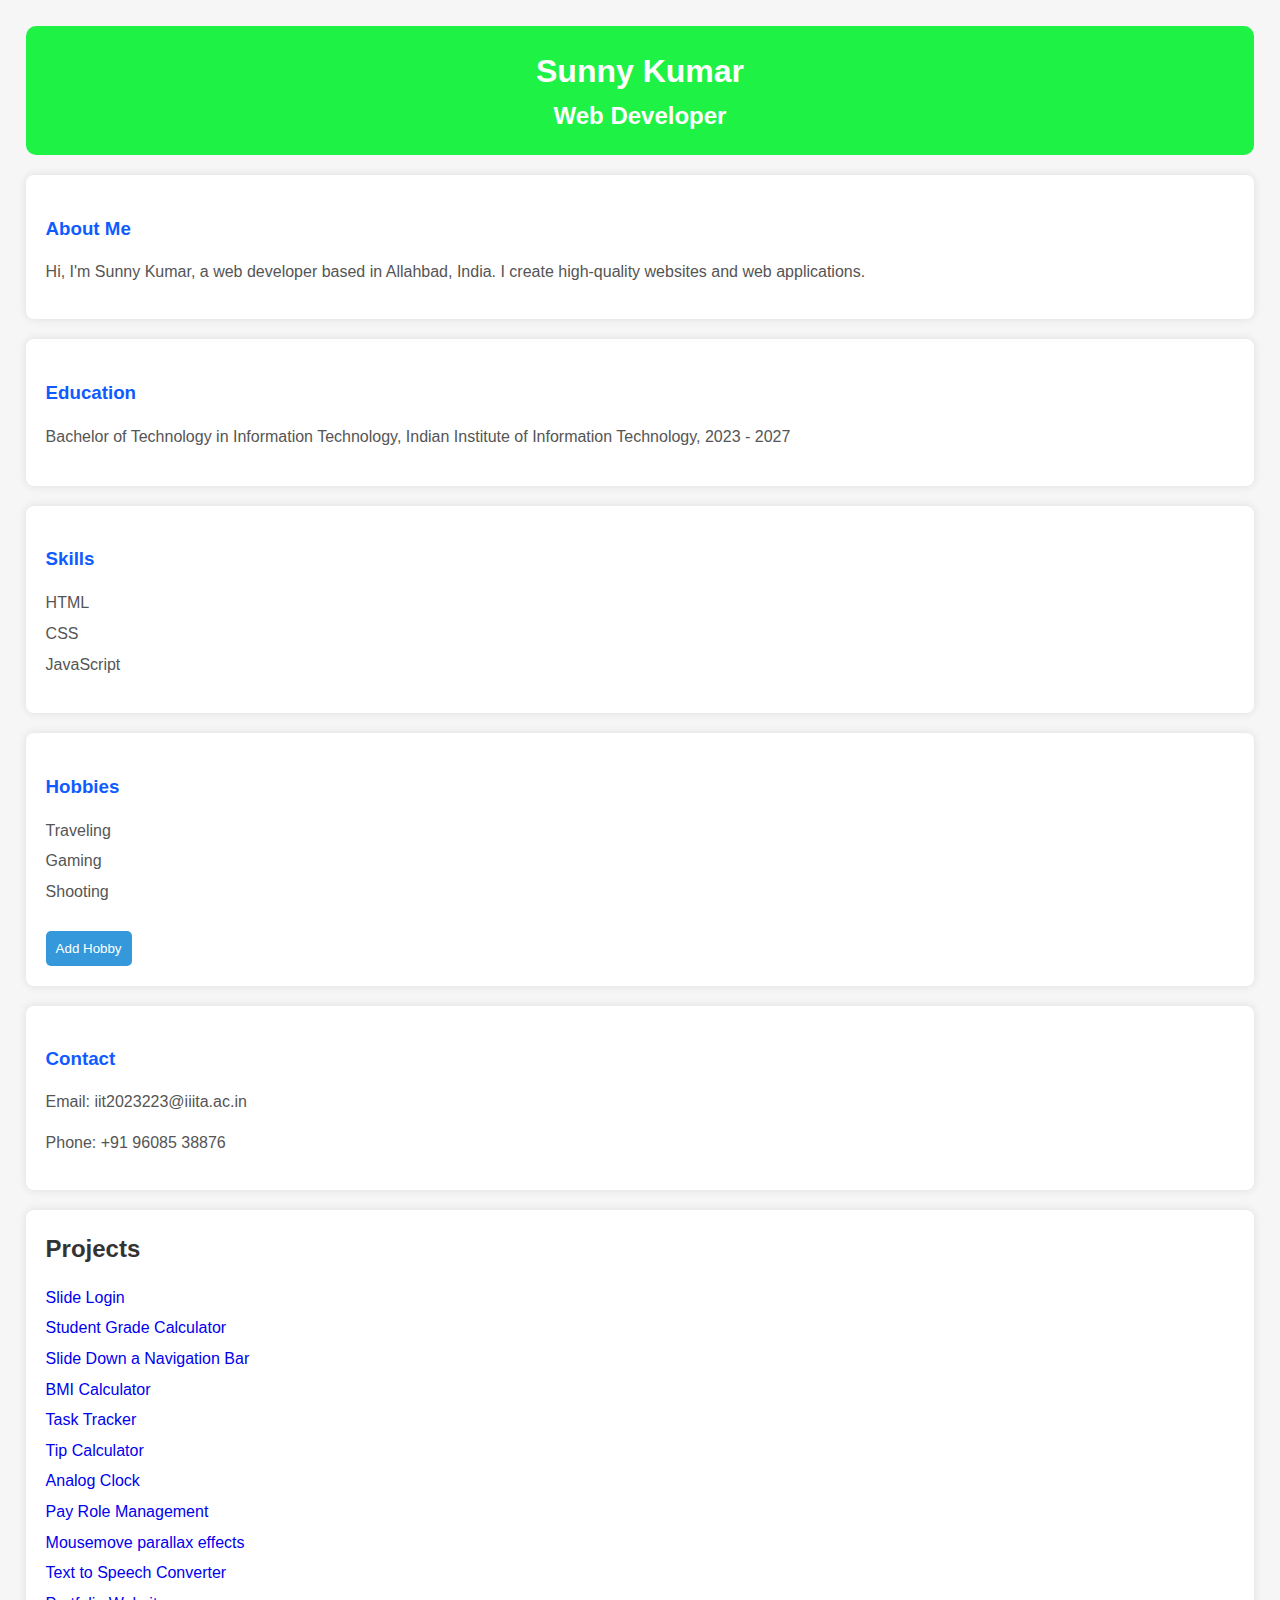
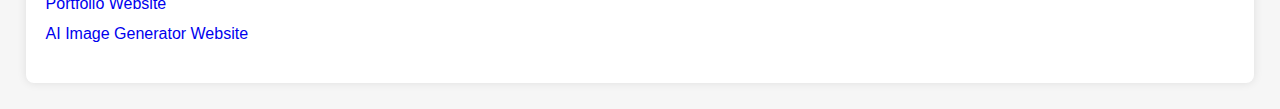
<file: index.html>
<!DOCTYPE html>
<html lang="en">

<head>
    <meta charset="UTF-8">
    <meta name="viewport" content="width=device-width, initial-scale=1.0">
    <title>My Profile</title>
    <style>

        a{
            text-decoration: none;
        }
        body {
            font-family: 'Segoe UI', Tahoma, Geneva, Verdana, sans-serif;
            line-height: 1.6;
            margin: 2vw;
            background-color: #f6f6f6;
            color: #333;
        }

        header {
            background-color: #1ef245;
            padding: 20px;
            text-align: center;
            color: #ffffff;
            border-radius: 10px;
        }

        h1, h2 {
            margin: 0;
        }

        section {
            margin: 20px 0;
            background-color: #ffffff;
            padding: 20px;
            border-radius: 8px;
            box-shadow: 0 0 10px rgba(0, 0, 0, 0.1);
        }

        h3 {
            margin-bottom: 15px;
            color: #0f5bff;
        }

        p {
            margin: 0 0 15px;
            color: #555;
        }

        ul {
            padding: 0;
            list-style-type: none;
            color: #555;
        }

        li {
            margin-bottom: 5px;
        }

        button {
            background-color: #3498db;
            color: #ffffff;
            border: none;
            padding: 10px;
            cursor: pointer;
            border-radius: 5px;
            margin-top: 10px;
        }

        button:hover {
            background-color: #2980b9;
        }

        @media screen and (max-width: 768px) {
            body {
                font-size: 16px;
            }

            header {
                padding: 15px;
            }

            section {
                margin: 15px 0;
            }
        }
    </style>
    <script>
        document.addEventListener('DOMContentLoaded', function () {
            const hobbies = document.querySelector('.hobbies ul');
            const addHobbyButton = document.createElement('button');
            addHobbyButton.textContent = 'Add Hobby';
            addHobbyButton.addEventListener('click', function () {
                const newHobby = prompt('Enter a new hobby:');
                if (newHobby) {
                    const newHobbyListItem = document.createElement('li');
                    newHobbyListItem.textContent = newHobby;
                    hobbies.appendChild(newHobbyListItem);
                }
            });
            hobbies.parentElement.appendChild(addHobbyButton);
        });
    </script>
</head>

<body>
    <header>
        <h1>Sunny Kumar</h1>
        <h2>Web Developer</h2>
    </header>
    <section class="about">
        <h3>About Me</h3>
        <p>Hi, I'm Sunny Kumar, a web developer based in Allahbad, India. I create high-quality websites and web applications.</p>
    </section>
    <section class="education">
        <h3>Education</h3>
        <ul>
            <li>Bachelor of Technology in Information Technology, Indian Institute of Information Technology, 2023 - 2027</li>
        </ul>
    </section>
    <section class="skills">
        <h3>Skills</h3>
        <ul>
            <li>HTML</li>
            <li>CSS</li>
            <li>JavaScript</li>
        </ul>
    </section>
    <section class="hobbies">
        <h3>Hobbies</h3>
        <ul>
            <li>Traveling</li>
            <li>Gaming</li>
            <li>Shooting</li>
        </ul>
    </section>
    <section class="contact">
        <h3>Contact</h3>
        <p>Email: iit2023223@iiita.ac.in</p>
        <p>Phone: +91 96085 38876</p>
    </section>

    <section>
        <h2>Projects</h2>
        <ul>
            <li><a href="login.html" target="_blank">Slide Login</a></li>
            <li><a href="grade.html" target="_blank">Student Grade Calculator</a></li>
            <li><a href="navbar.html" target="_blank">Slide Down a Navigation Bar</a></li>
            <li><a href="bmi.html" target="_blank">BMI Calculator</a></li>
            <li><a href="task.html" target="_blank">Task Tracker</a></li>
            <li><a href="calculator.html" target="_blank">Tip Calculator</a></li>
            <li><a href="clock.html" target="_blank">Analog Clock</a></li>
            <li><a href="payroll.html" target="_blank">Pay Role Management </a></li>
            <li><a href="parallex.html" target="_blank">Mousemove parallax effects</a></li>
            <li><a href="speech.html" target="_blank">Text to Speech Converter </a></li>
            <li><a href="#personalInfo">Portfolio Website</a target="_blank"></li>
            <li><a href="ai.html" target="_blank">AI Image Generator Website</a></li>
        </ul>
    </section>
 
</body>

</html>
</file>
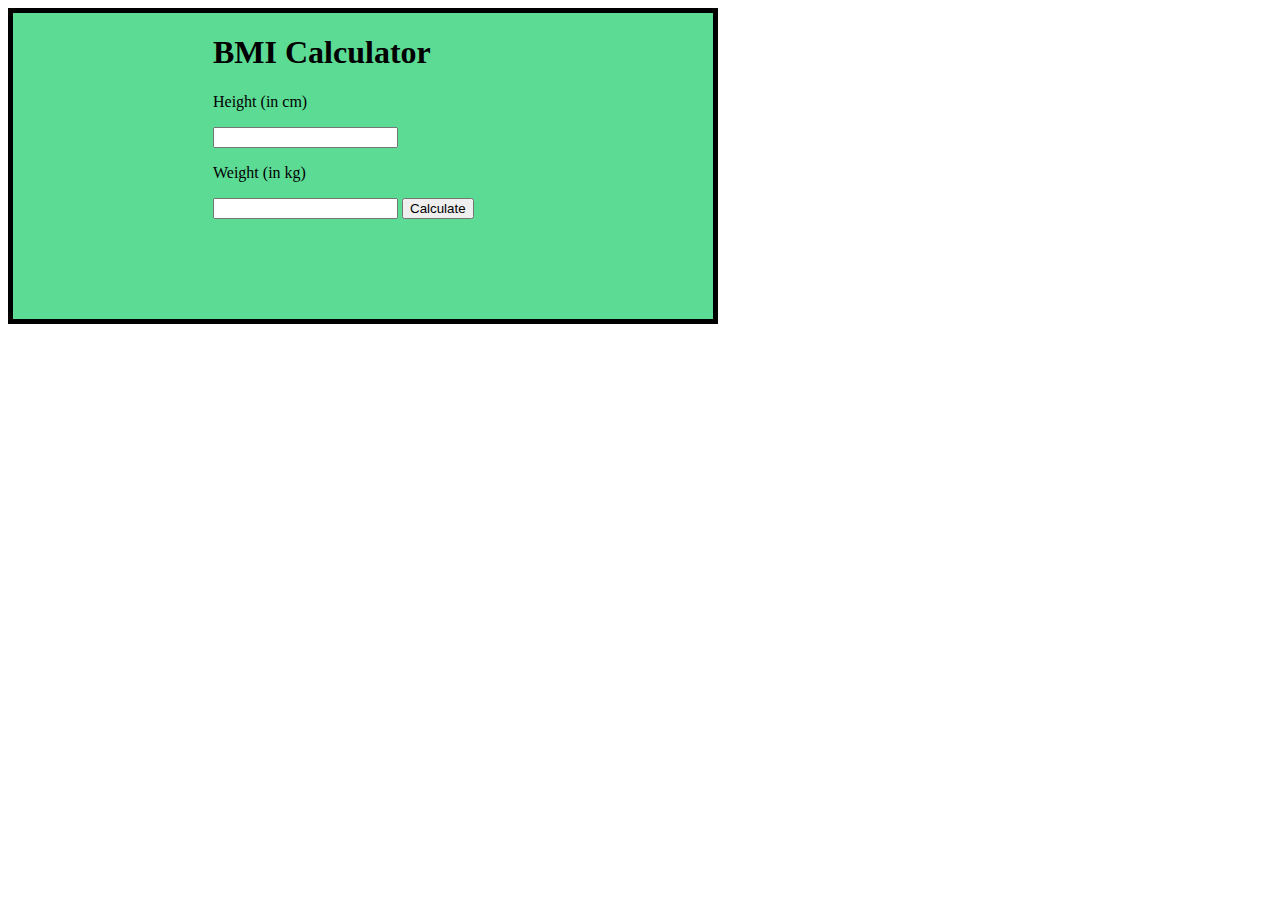
<file: bmi.html>
<!DOCTYPE html>
<html lang="en">
	<head>
		<meta charset="UTF-8" />
		<meta name="viewport"
			content="width=device-width, initial-scale=1.0" />
		<title>BMI Calculator</title>
        <link rel="stylesheet" href="bmi.css">
	</head>
	<body ><section>
		<div class="container">
			<h1>BMI Calculator</h1>
			<p>Height (in cm)</p>

			<input type="text" id="height" />

			<p>Weight (in kg)</p>

			<input type="text" id="weight" />

			<button id="btn">Calculate</button>

			<div id="result"></div>
		</div>
        <script src="bmi.js"></script>
    </section>
	</body>
</html>
</file>
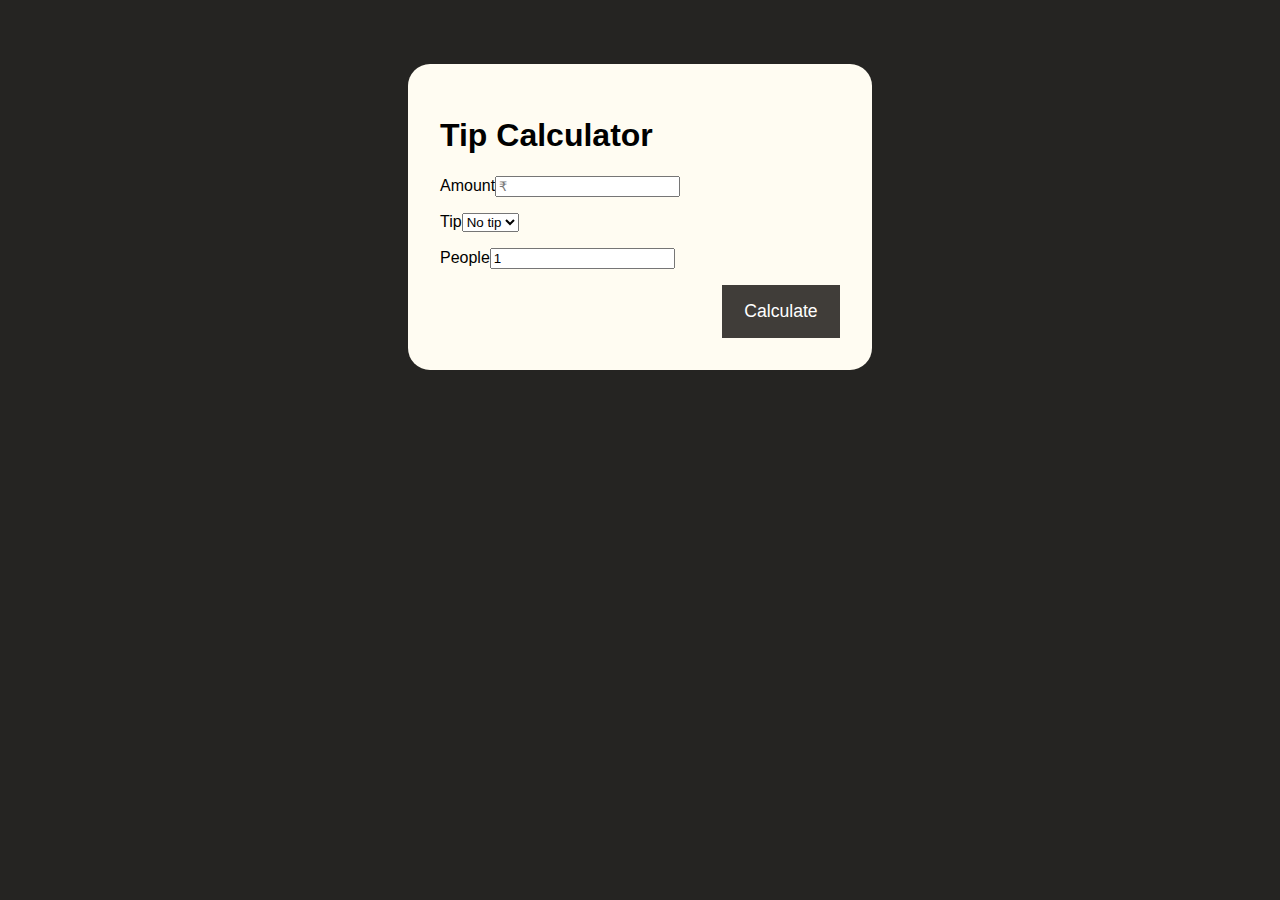
<file: calculator.html>
<!DOCTYPE html>
<head>
    <title>tip calulator</title>
    <link rel="stylesheet" href="calculator.css">
</head>
<body>
<div class="calculator">
	<h1 class="calculator__title">Tip Calculator</h1>
	<div class="field">
		<label for="amount" class="field__label">Amount</label>
		<input type="text" name="amount" id="amount" placeholder="₹" class="field__input">
		</input>
	</div>
	<div class="field">
		<label for="tip" class="field__label">Tip</label>
		<select name="tip" id="tip" class="field__input">
			<option value="0" selected>No tip </option>
			<option value="10">10% </option>
			<option value="15">15% </option>
			<option value="20">20% </option>
		</select>
	</div>
	<div class="field">
		<label for="people" class="field__label">People</label>
		<input type="number" value="1" min="1" step="1" id="people" class="field__input">
	</div>
	<button id="calculate">Calculate</button>
	<div class="info">
		<p class="info__tip"></p>
		<p class="info__total"></p>
	</div>
    <script src="calculator.js"></script>
</body>
</html>
</file>
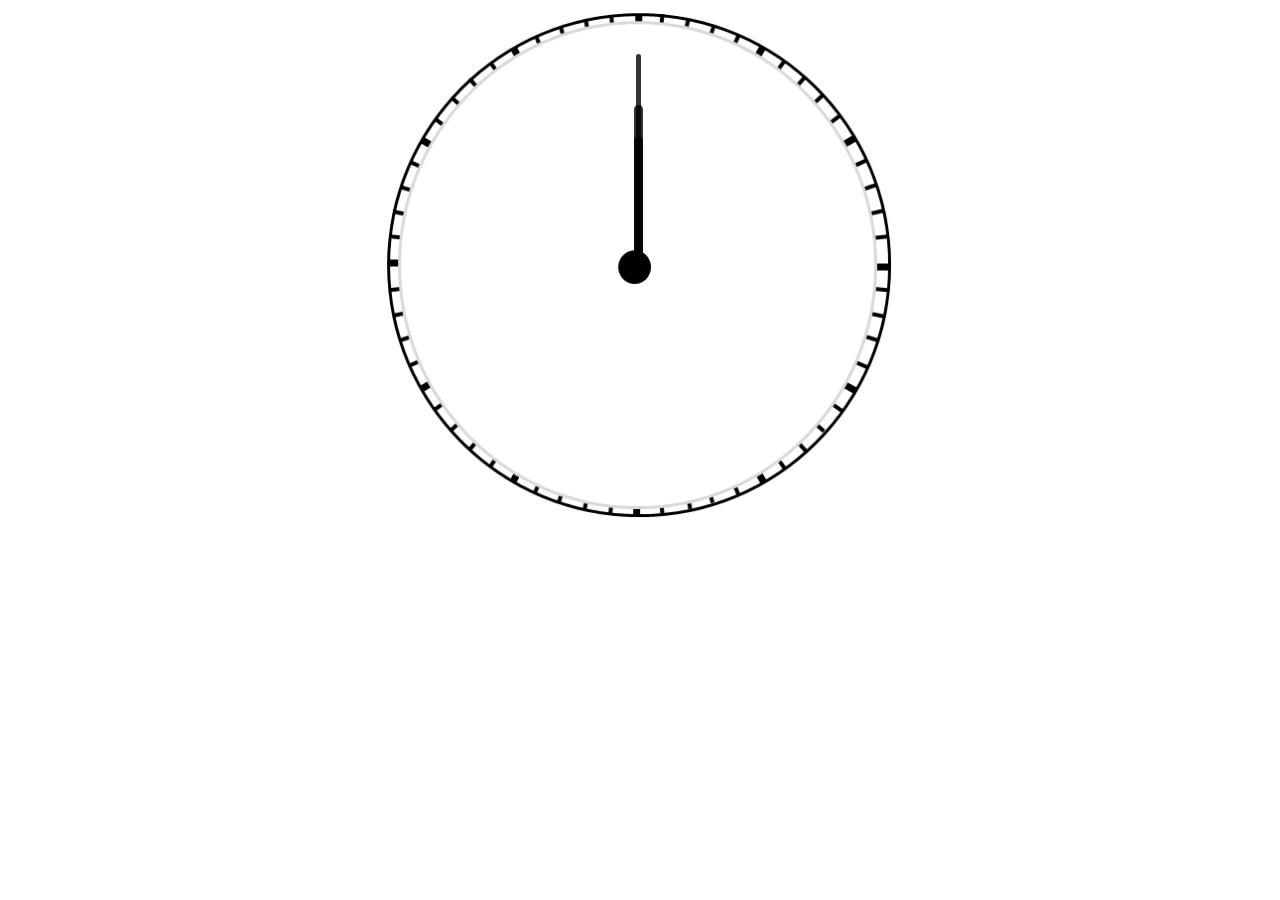
<file: clock.html>
<!DOCTYPE html>
<html lang="en">
<head>
    <meta charset="UTF-8">
    <meta name="viewport" content="width=device-width, initial-scale=1.0">
    <title>Clock Using Pure JS</title>
    <link rel="stylesheet" href="clock.css">
    <script src="clock.js"></script>
</head>
<body>
    <div id="clockContainer">
        <div id="hour"></div>
        <div id="minute"></div>
        <div id="second"></div>
    </div>
</body>
</html>
</file>
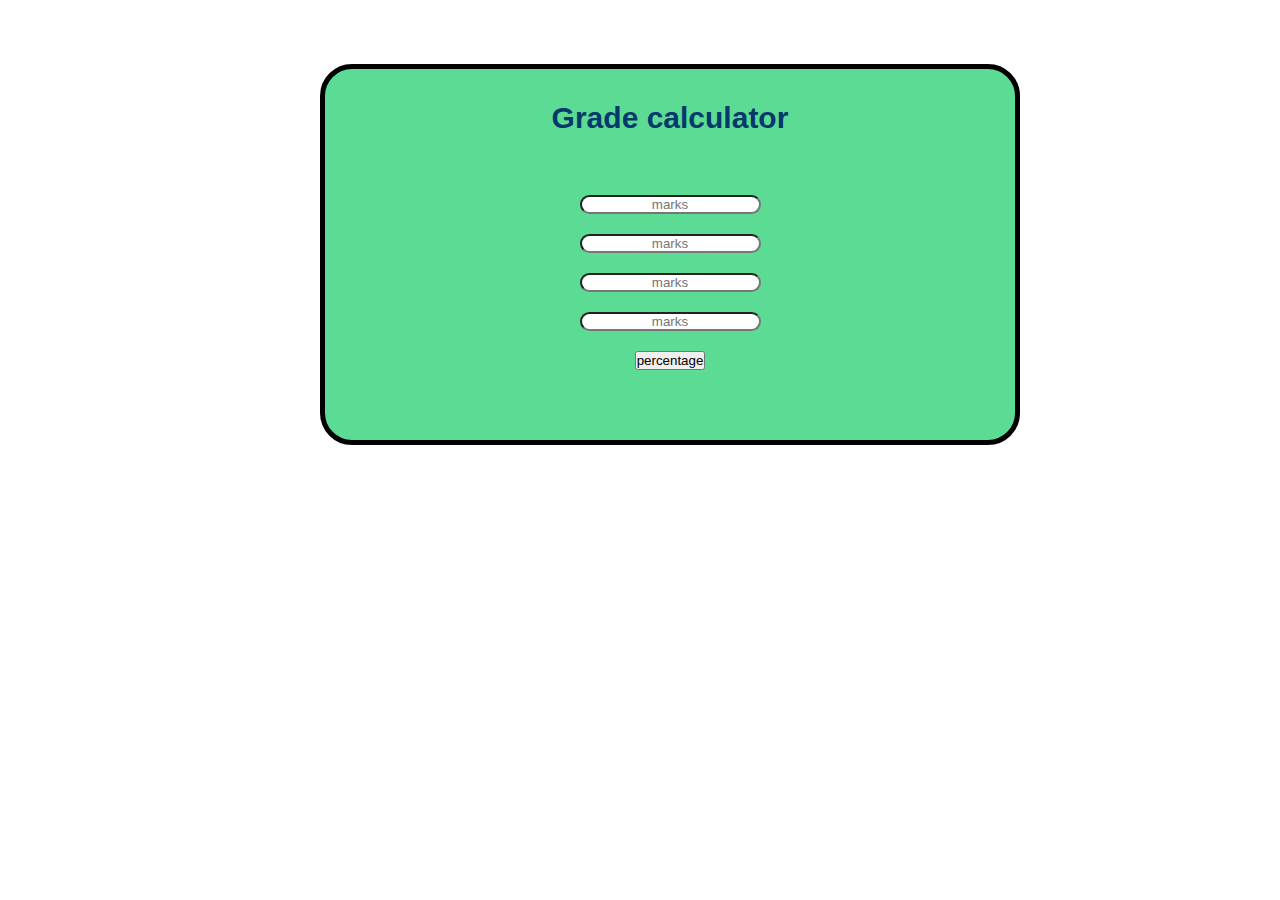
<file: grade.html>
<!DOCTYPE html> 
<html> 
<head> 
	<title>student calculate</title> 
	<link
	href= 
"https://fonts.googleapis.com/css?family=Righteous&display=swap"
	rel="stylesheet"
	/> 
	<link rel="stylesheet" href="grade.css" /> 
</head> 
<body> <section>
	<div class="container"> 
	<h1><b>Grade calculator</b> </h1> 
	<div class="screen-body-item"> 
		<div class="app"> 
		<div class="form-group"> 
			<input
			type="text"
			class="form-control"
			placeholder="marks"
			id="chemistry"
			/> 
		</div> 
		<div class="form-group"> 
			<input
			type="text"
			class="form-control"
			placeholder="marks"
			id="hindi"
			/> 
		</div> 
		<div class="form-group"> 
			<input
			type="text"
			class="form-control"
			placeholder="marks"
			id="maths"
			/> 
		</div> 
		<div class="form-group"> 
			<input
			type="text"
			class="form-control"
			placeholder="marks"
			id="phy"
			/> 
		</div> 
        <div class="calculate">
            <button type="button" onclick="calculate()">percentage
            </button>
        </div>
		</div> 
	</div> 
	<div class="form-group showdata"> 
		<p id="showdata"></p> 
	</div> 
	</div></section>
	<script src="grade.js"></script> 
</body> 
</html>
</file>
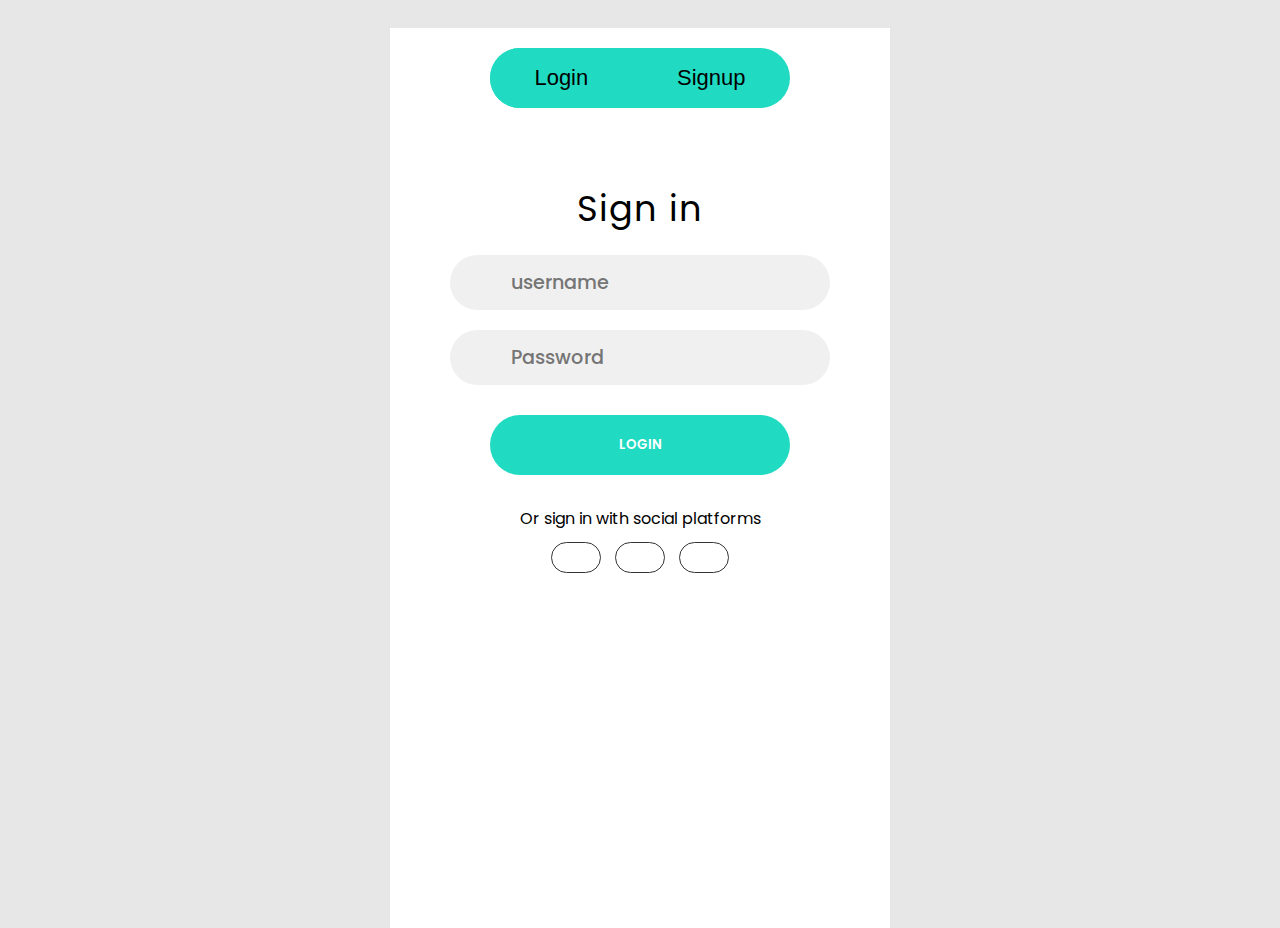
<file: login.html>
<!DOCTYPE html>
<html>
<head>
    <link rel="stylesheet" href="https://cdnjs.cloudflare.com/ajax/libs/font-awesome/6.5.1/css/all.min.css"
        integrity="sha512-DTOQO9RWCH3ppGqcWaEA1BIZOC6xxalwEsw9c2QQeAIftl+Vegovlnee1c9QX4TctnWMn13TZye+giMm8e2LwA=="
        crossorigin="anonymous" referrerpolicy="no-referrer" />
	<link rel="stylesheet"
		href="login.css">
</head>

<body>
	<header>
            

.












    </header>
	<div class="container">
		<div class="slider"></div>
		<div class="btn">
			<button class="login">Login</button>
			<button class="signup">Signup</button>
		</div>
		<div class="form-section">
			<div class="login-box">
                <form action="#" class="sign-in-form">
                    <h2 class="title">Sign in</h2>
                    <div class="input-field">
                        <i class="fas fa-user"></i>
                        <input type="text" placeholder="username" />
                    </div>
                    <div class="input-field">
                        <i class="fas fa-lock"></i>
                        <input type="password" placeholder="Password" />
                    </div>
                    <input type="submit" class="btn solid" value="login" />
                    <p class="social-text">Or sign in with social platforms</p>
                    <div class="social media">
                        <a href="#" class="social-icon">
                            <i class="fab fa-facebook-f"></i>
                        </a>
                        <a href="#" class="social-icon">
                            <i class="fab fa-twitter"></i>
                        </a>
                        <a href="#" class="social-icon">
                            <i class="fab fa-google"></i>
                        </a>

                    </div>


                </form>
            </div>
			<div class="signup-box">
                <form action="#" class="sign-in-form">
                    <h2 class="title">Sign up</h2>
                    <div class="input-field">
                        <i class="fas fa-user"></i>
                        <input type="text" placeholder="name" />
                    </div>
                    <div class="input-field">
                        <i class="fas fa-user"></i>
                        <input type="text" placeholder="Email" />
                    </div>
                    <div class="input-field">
                        <i class="fas fa-lock"></i>
                        <input type="password" placeholder="Password" />
                    </div>
                    <div class="input-field">
                        <i class="fas fa-lock"></i>
                        <input type="password" placeholder="confirm Password" />
                    </div>
                    <input type="submit" class="btn solid" value="register" />
                    <p class="social-text">Or sign up with social platforms</p>
                    <div class="social media">
                        <a href="#" class="social-icon">
                            <i class="fab fa-facebook-f"></i>
                        </a>
                        <a href="#" class="social-icon">
                            <i class="fab fa-twitter"></i>
                        </a>
                        <a href="#" class="social-icon">
                            <i class="fab fa-google"></i>
                        </a>

                    </div>


                </form>
            </div>
		</div>
	</div>
	<script src="login.js"></script>
</body>
</html>
</file>
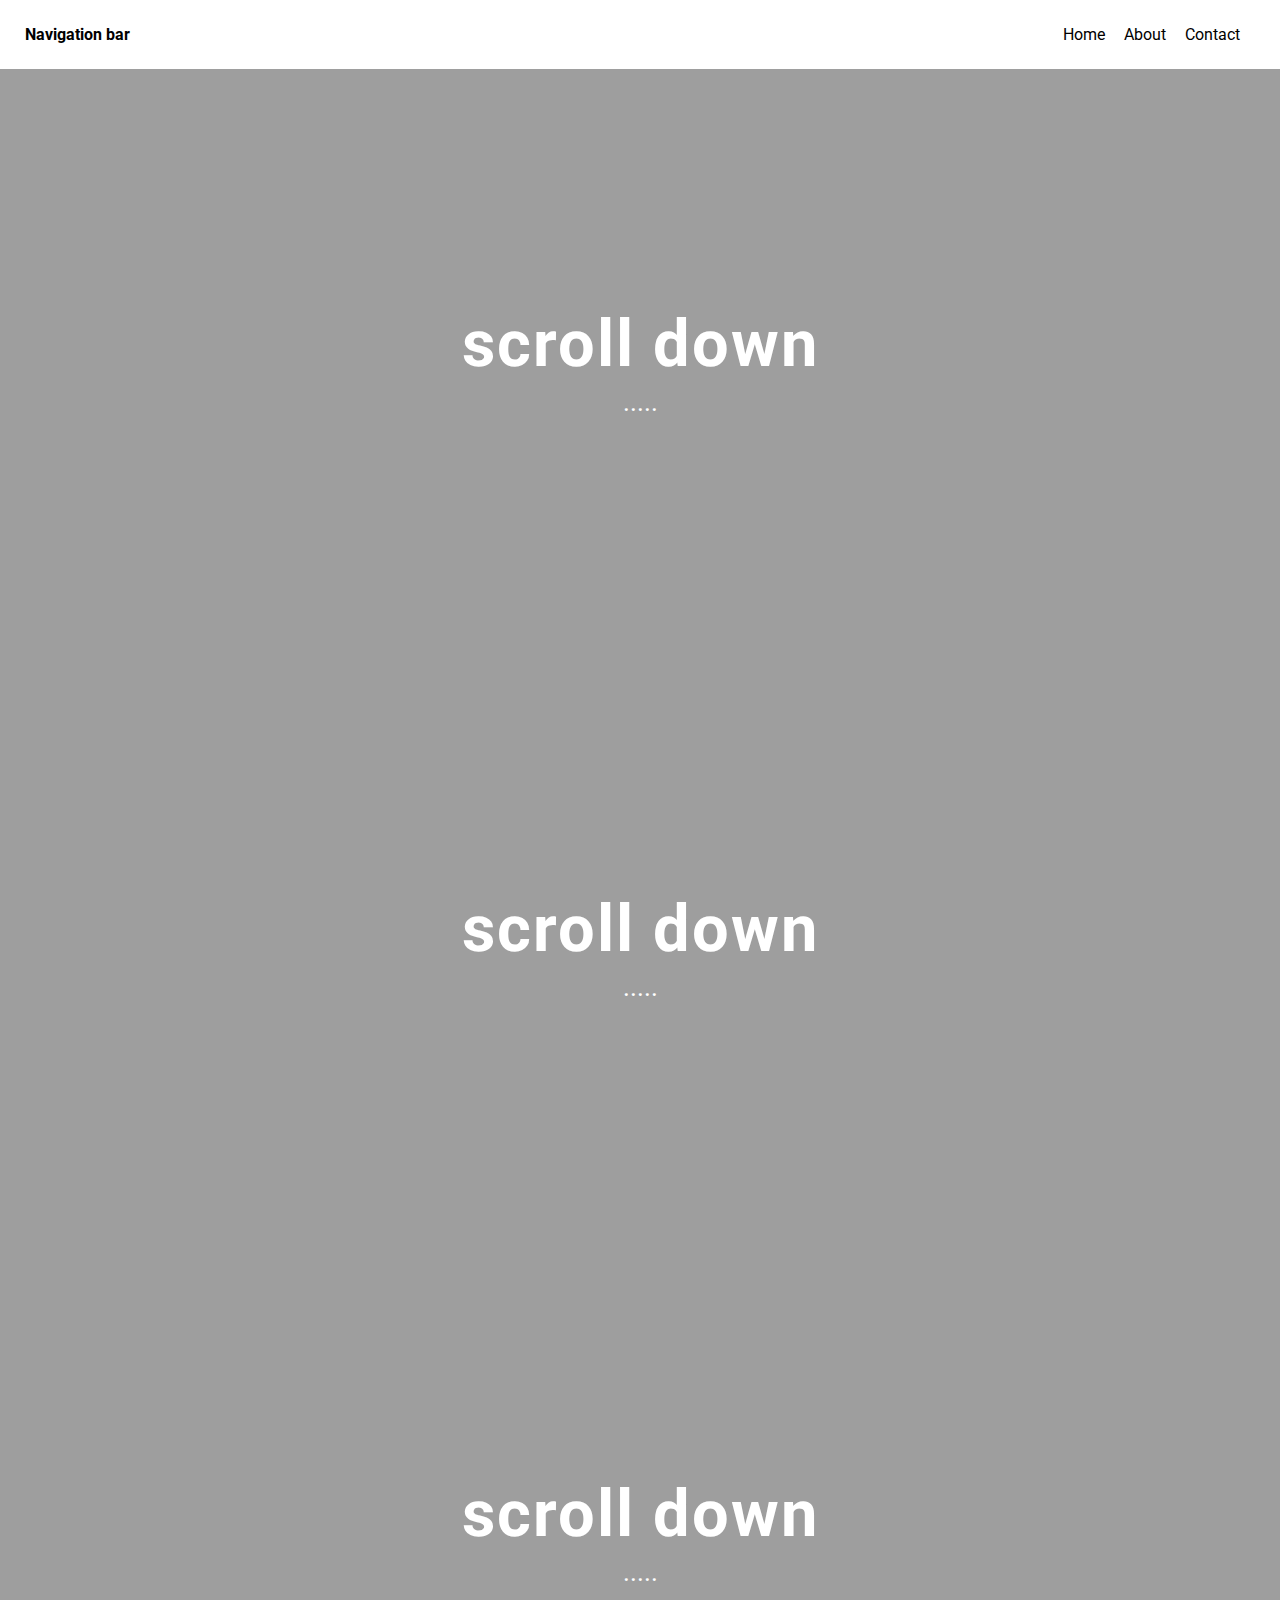
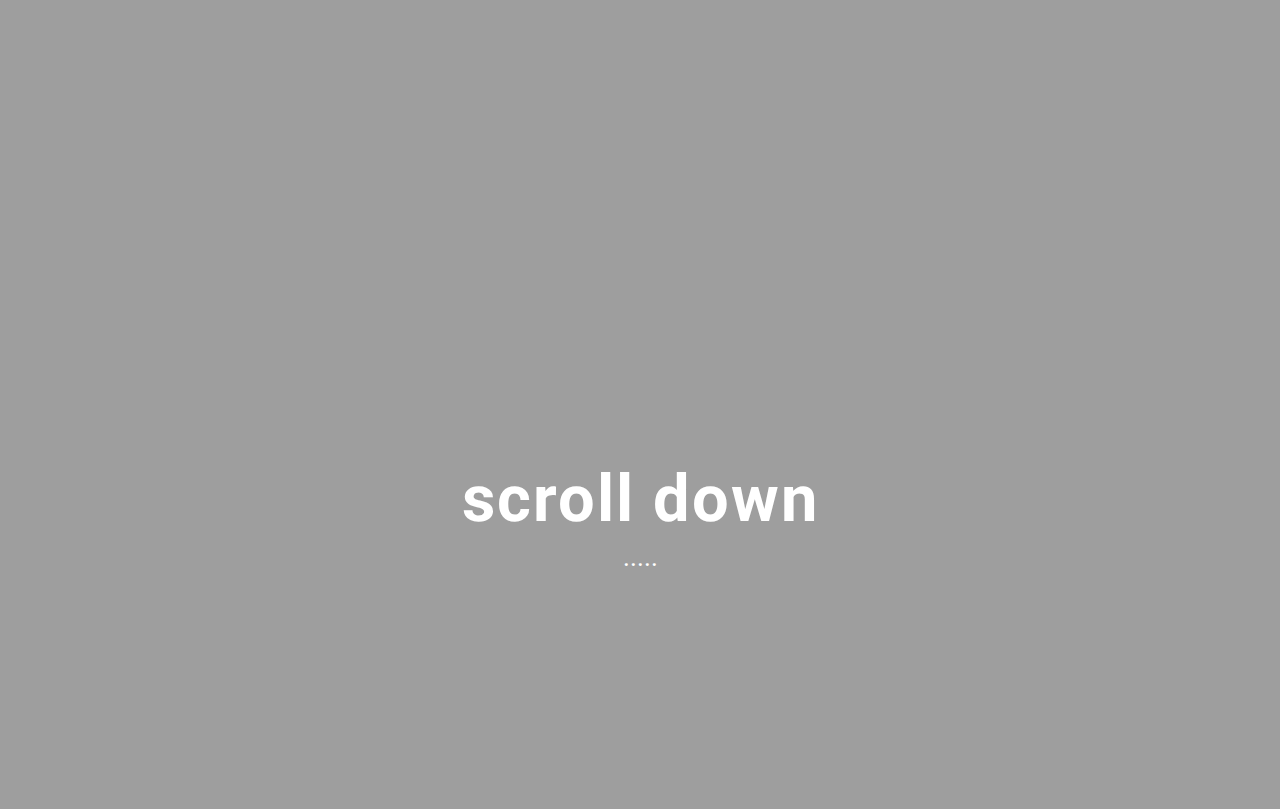
<file: navbar.html>
<!DOCTYPE html> 
<html> 
<head> 
	<title>slide down nav bar </title> 
	<link
	href= 
"https://fonts.googleapis.com/css?family=Righteous&display=swap"
	rel="stylesheet"
	/> 
	<link rel="stylesheet" href="navbar.css" /> 
</head> 
<body>
    <nav>
        <span><b>Navigation bar</b></span>
      
        <ul>
          <li>Home</li>
          <li>About</li>
          <li>Contact</li>
        </ul>
      </nav>
      
      <div class="big-image">
        <div class="overlay">
          <h1>scroll down</h1>
          <p>.....
          </p>
        </div>
      </div>
      <div class="big-image">
        <div class="overlay">
          <h1>scroll down</h1>
          <p>.....
          </p>
        </div>
      </div>
      <div class="big-image">
        <div class="overlay">
          <h1>scroll down</h1>
          <p>.....
          </p>
        </div>
      </div>
      <div class="big-image">
        <div class="overlay">
          <h1>scroll down</h1>
          <p>.....
          </p>
        </div>
      </div>

      
      
    <script src="navbar.js"></script> 
</body> 
</html>
</file>
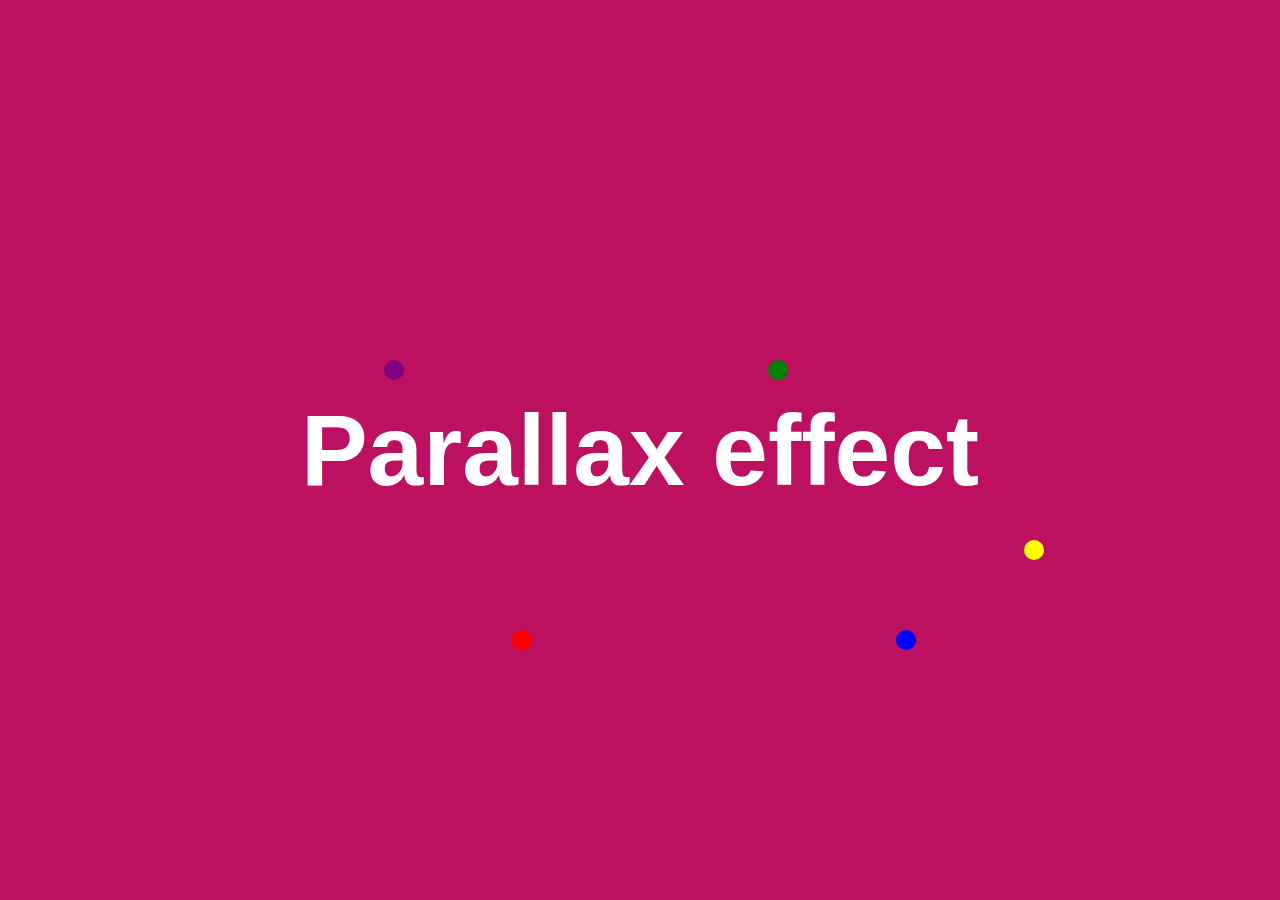
<file: parallex.html>
<!DOCTYPE html>
<head>
    <title>parallax</title>
    <link rel="stylesheet" href="parallex.css">
</head>
<body>
<div class="parallax-wrap">
    <span value="-15"></span>
    <span value="5"></span>
    <span value="30"></span>
    <span value="-5"></span>
    <span value="15"></span>
    <h2>Parallax effect</h2>
  </div>
  <script src="parallex.js"></script>
</body>
</file>
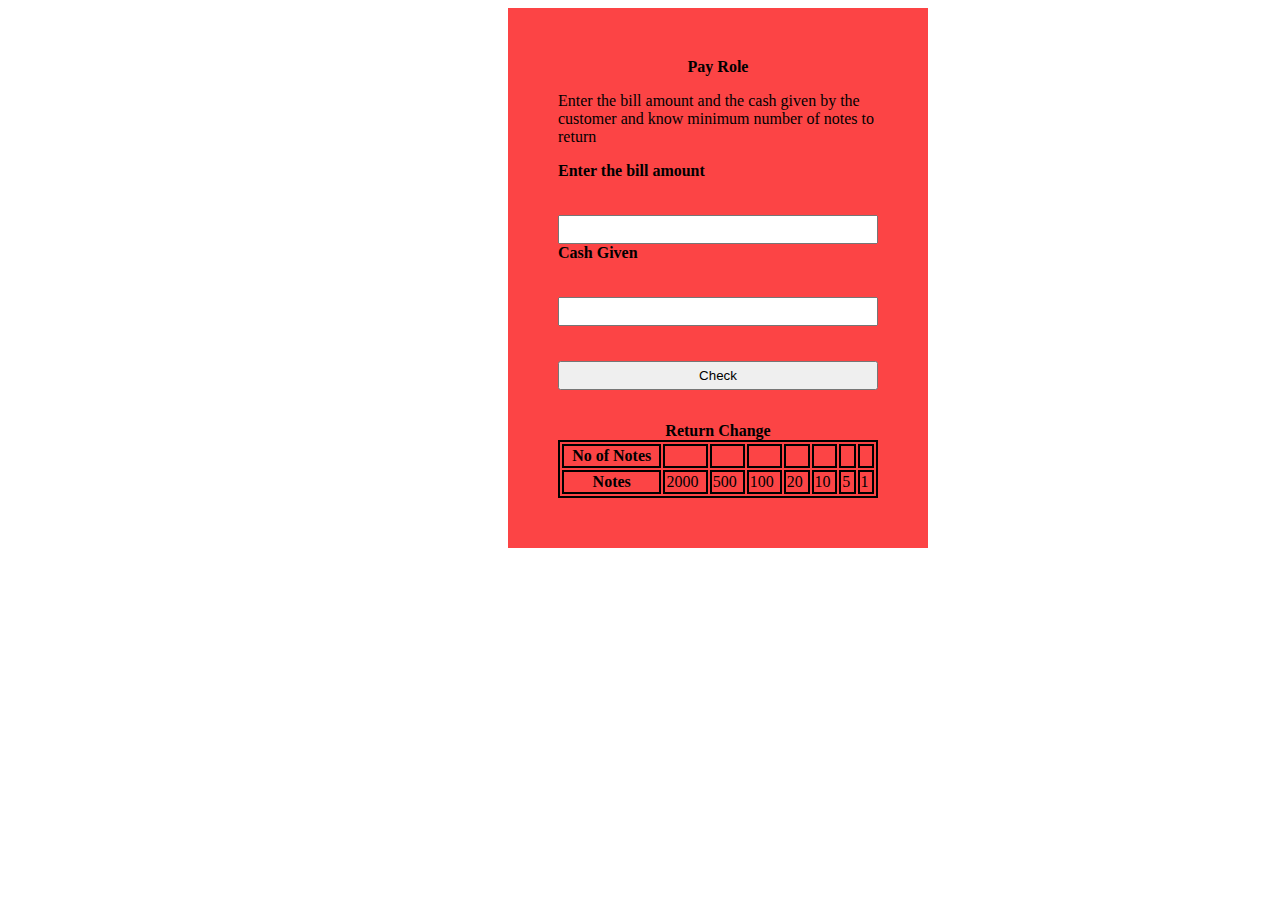
<file: payroll.html>
<!DOCTYPE html> 
<html lang="en"> 

<head> 
	<meta charset="UTF-8"> 
	<meta http-equiv="X-UA-Compatible" content="IE=edge"> 
	<meta name="viewport" content= 
		"width=device-width, initial-scale=1.0">
    <link rel="stylesheet" href="payroll.css"> 
</head> 

<body> 
	<div class="container"> 
		<header><strong> 
				<center>Pay Role </center> 
			</strong></header> 
		<p class="description"> 
			Enter the bill amount and the cash given 
			by the customer and know minimum number 
			of notes to return 
		</p> 

		<label for="input-bill"> 
			<strong>Enter the bill amount</strong> 
		</label> 
		<input class="input-bill" id="bill" /> 
		<label for="cash-given"> 
			<strong> Cash Given</strong> 
		</label> 
		<input class="cash-given" id="cash" /> 
		<button class="check-btn" id="btn">Check</button> 
		<p id="error"> 
		</p> 

		<table class="table"> 
			<caption> 
				<strong>Return Change</strong> 
			</caption> 
			<tr class="row"> 
				<th class="row">No of Notes</th> 
				<td class="no-of-notes"></td> 
				<td class="no-of-notes"></td> 
				<td class="no-of-notes"></td> 
				<td class="no-of-notes"></td> 
				<td class="no-of-notes"></td> 
				<td class="no-of-notes"></td> 
				<td class="no-of-notes"></td> 
			</tr> 
			<tr> 
				<th class="row">Notes</th> 
				<td class="row">2000</td> 
				<td class="row">500</td> 
				<td class="row">100</td> 
				<td class="row">20</td> 
				<td class="row">10</td> 
				<td class="row">5</td> 
				<td class="row">1</td> 
			</tr> 
		</table> 
	</div>
    <script src="payroll.js"></script> 
</body> 

</html>
</file>
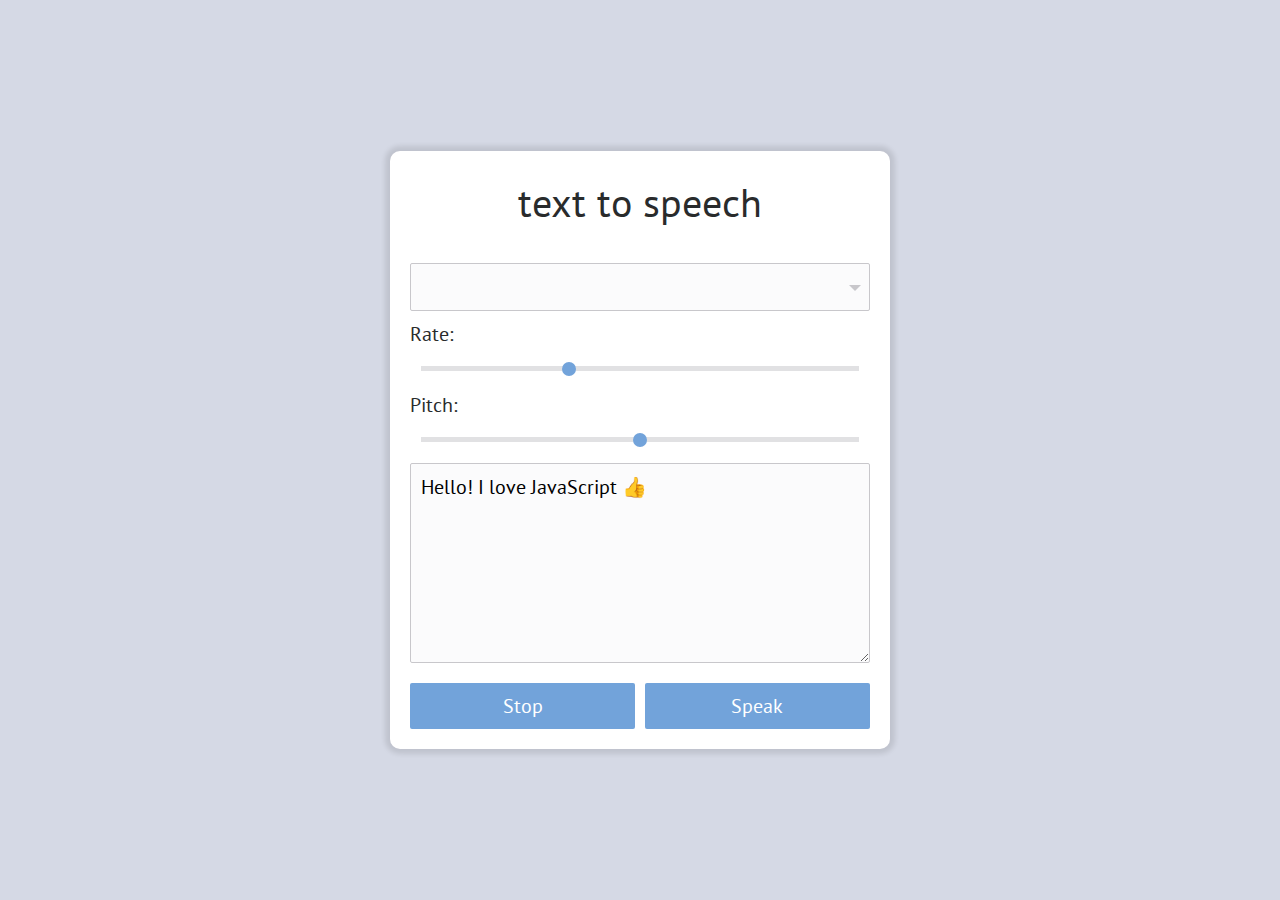
<file: speech.html>
<!DOCTYPE html>
<head>
    <title>text to speech</title>
    <link rel="stylesheet" href="speech.css">
</head>
<body>
<div class="voiceinator">
    <h1>text to speech</h1>
    <select name="voice" id="voices">
      <option value="">Select A Voice</option>
    </select>
    <label for="rate">Rate:</label>
    <input name="rate" type="range" min="0" max="3" value="1" step="0.1">
    <label for="pitch">Pitch:</label>
    <input name="pitch" type="range" min="0" max="2" step="0.1">
    <textarea name="text" placeholder="Start typing...">Hello! I love JavaScript 👍</textarea>
    <button id="stop">Stop</button>
    <button id="speak">Speak</button>
  </div>
  <script src="speech.js"></script>
</body>
</html>
</file>
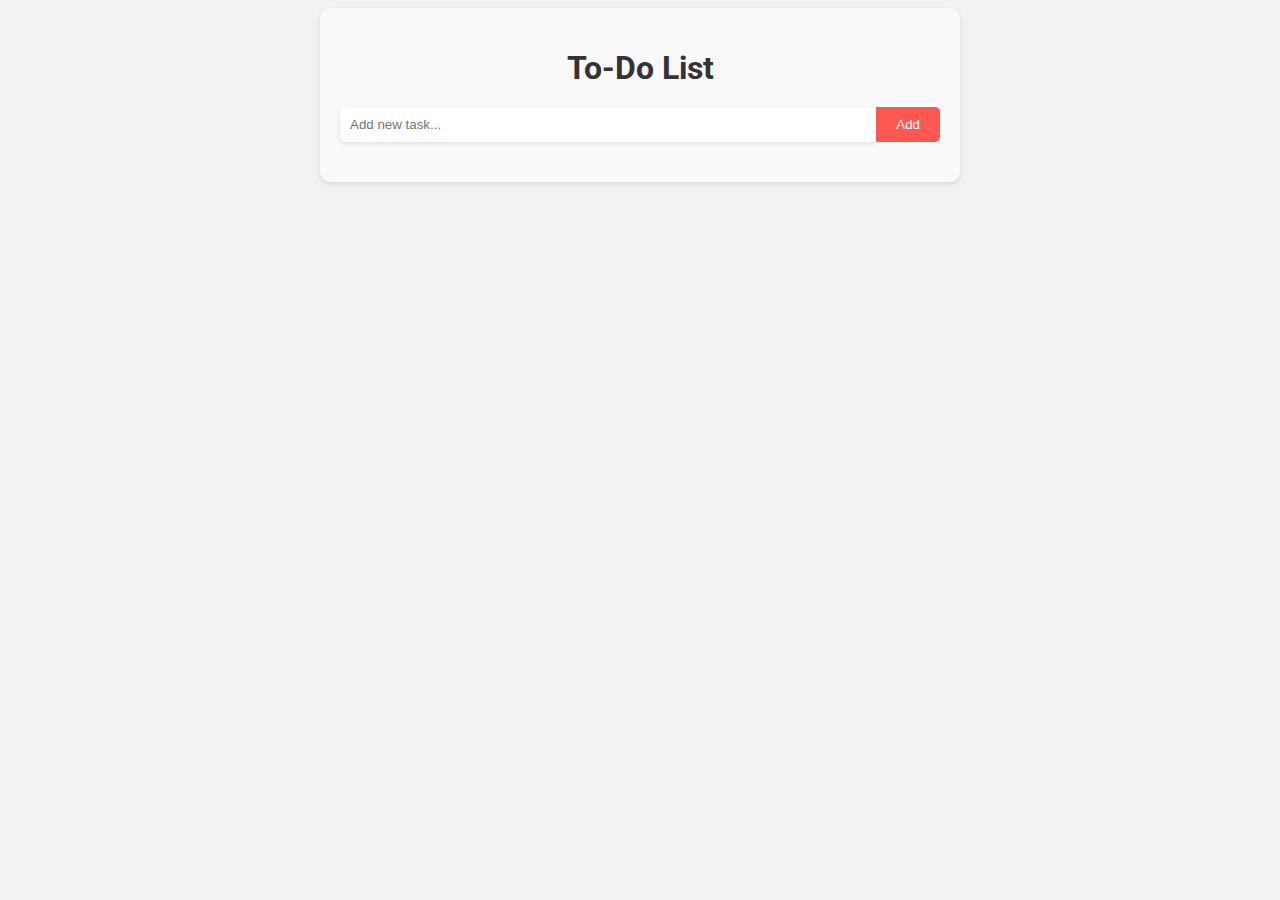
<file: task.html>
<!DOCTYPE html>
<html>
<head>
    <title>To-Do List Application</title>
    <link rel="stylesheet" type="text/css" href="task.css">
    <link href="https://fonts.googleapis.com/css2?family=Roboto:wght@400;700&display=swap" rel="stylesheet">
    <script data-two_delay_id="two_65edafd297cae" data-two_delay_src="script.js" defer></script>
</head>
<body>
    <div class="container">
        <h1>To-Do List</h1>
        <div class="input-container">
            <input type="text" id="taskInput" placeholder="Add new task...">
            <button onclick="addTask()">Add</button>
        </div>
        <ul id="taskList"></ul>
    </div>
    <script src="task.js"></script>
</body>
</html>
</file>
<file: bmi.css>
.container{
    background-color: #5cdb95;
    padding-left: 200px;
    padding-bottom: 100px;
   max-width: 500px;
   border:5px solid black;
}
</file>
<file: calculator.css>
body {
	display: flex;
	align-items: center;
	justify-content: center;
	margin: 0;
	font-family: Arial, Verdana, sans-serif;
	background-color: #252422;
}

.calculator {
	background-color: #fffcf2;
	padding: 2rem;
	border-radius: 22px;
	margin: 4rem 0;
	width: 400px;

	&__title {
		color: #eb5e28;
		margin: 0 0 1rem 0;
	}
}

.field {
	display: flex;
	align-items: center;
	margin-bottom: 1rem;

	&__label {
		flex: 0 0 20%;
		cursor: pointer;
		font-size: 1.1rem;
	}

	&__input {
		flex: 1;
		padding: 0.4rem;
		font-size: 1.1rem;
	}
}

#calculate {
	background-color: #403d39;
	color: white;
	border: none;
	padding: 1rem 1.4rem;
	font-size: 1.1rem;
	float: right;
}

.info {
	clear: both;
	display: none;
	font-size: 1.4rem;
}
</file>
<file: clock.css>
#clockContainer{  
    position: relative;
    margin: auto;
    height: 40vw;
    width: 40vw; 
    background: url(clock.gif) no-repeat;
    background-size: 100%;
}

#hour, #minute, #second{
    position: absolute;
    background: black;
    border-radius: 10px; 
    transform-origin: bottom;
}
#hour{
    width: 1.8%;
    height: 25%;
    top: 25%;
    left: 48.85%;
    opacity: 0.8;  
}
#minute{
    width: 1.6%;
    height: 30%;
    top: 19%;
    left: 48.9%;
    opacity: 0.8;  
}
#second{
    width: 1%;
    height: 40%;
    top: 9%;
    left: 49.25%;
    opacity: 0.8; 
    
}
</file>
<file: grade.css>
* { 
    margin: 0; 
    padding: 0; 
    box-sizing: border-box; 
    } 
    section{
       padding-left: 25%;
       padding-top: 5%;
    }
    h1{
        color:#05386B;
        font-size: 30px;
        padding-top: 2rem;
        font-family: 'Franklin Gothic Medium', 'Arial Narrow', Arial, sans-serif;
    }
    body { 

    background-color: white;
    font-size: 12px; 
    } 
    
    .container { 
        border-radius: 2rem;
        background-color: #5cdb95;
        max-width: 700px;
       border: 5px solid black ;
       display:flex;
       flex-direction: column;
       justify-content: center;
       align-items: center;
      
    } 
    
    .screen-body-item { 
    flex: 1; 
    padding: 50px; 
    } 
    input { 
    margin: 10px 10px 10px; 
    } 
    .showdata { 
    color: black; 
    font-family: 'Lucida Sans', 'Lucida Sans Regular', 'Lucida Grande', 'Lucida Sans Unicode', Geneva, Verdana, sans-serif;
    font-size: 1.2rem; 
    padding-top: 10px; 
    padding-bottom: 10px; 
    } 
    .screen-body-item{
        align-items: center;
    }
    input{
        text-align: center;
        border-radius: 10px;
    }
   .calculate{
    padding-top: 10px;
    text-align: center;
    border-radius: 20%;
   }
</file>
<file: login.css>
@import url('https://fonts.googleapis.com/css2?family=Poppins:ital,wght@0,100;0,200;0,300;0,400;0,500;0,600;0,700;0,800;0,900;1,100;1,200;1,300;1,400;1,500;1,600;1,700;1,800;1,900&family=Roboto:ital,wght@0,100;0,300;0,400;0,500;0,700;0,900;1,100;1,300;1,400;1,500;1,700;1,900&display=swap');
* {
    margin:0;
    padding:0;
    box-sizing: border-box;
}

body,input{
    font-family:'poppins',sans-serif;

}
.container{
    position:relative;
    width:100%;
    background-color:white;
    min-height:100vh;
    overflow:hidden;
}
.form container{
    position:absolute;
    width:100%;
    height:100%;
    top:0;
    left:0;
}
form{
    display: flex;
    flex-direction:column;
    justify-content: center;
    align-items: center;

}
.title{
    font-size:2.2rem;
    color:black;
    margin-bottom: 10px;

}
.input-field{
    max-width: 380px;
    width:100%;
    height:55px;
    background-color:#f0f0f0;
    margin:10px 0;
    border-radius: 55px;
    display:grid;
    grid-template-columns: 15% 85%;
    padding:0 0.4rem;

}
.input-field i{
    text-align: center;
    line-height:55px;
    color:#acacac;
    font-size: 1.3rem;


}
.input-field input{
    background:none;
    outline:none;
    border:none;
    line-height:1;
    font-weight: 600;
    font-size: 1.2rem;
    color:#333;

}
.input-field input:placeholder-shown{
    color:#aaa;
    font-weight: 500;
}
.btn{
    width:150px;
    height:49px;
    outline:none;
    border:none;
    border-radius: 50px;
    background-color: #20dbc2;
    color:white;
    text-transform: uppercase;
    font-weight: 600;
    margin-top: 10px;
    margin-bottom: 10px;
    transition: all 0.1s;

}
.btn:hover{
    background-color: white;
    color:#333;
    border:0.1rem solid#333;
}
.social-text{
    padding:0.7rem 0;
}
.social-media{
    display: flex;
    justify-content: center;

}
.social-icon{
    height: 46px;
    width: 46px;
    border:1px solid#333;
    margin: 0 0.45rem;
    padding-left: 1.5rem;
    padding-right:1.5rem;
    justify-content: center;
    align-items:center;
    color:#333;
    text-decoration: none;
    border-radius: 50rem;
    font-size:1.3rem;
    transition: all 0.5sec;

}
.social-icon:hover{
   background-color: #20dbc2;
   color:white;
   border:none;
}


 
body {
    height: 100vh;
    width: 100vw;
    display: flex;
    justify-content: center;
    align-items: center;
    flex-direction: column;
    gap: 30px;
    background-color: rgb(231, 231, 231);
}
 
header {
    width: 100%;
    display: flex;
    flex-direction: column;
    align-items: center;
    justify-content: center;
    gap: 8px;
}
 

 
.title {
    font-weight: 400;
    letter-spacing: 1.5px;
}
 
.container {
    height: 600px;
    width: 500px;
    background-color: white;

    position: relative;
    overflow: hidden;
}
 
.btn {
    height: 60px;
    width: 300px;
    margin: 20px auto;
    box-shadow: #20dbc2;
    border-radius: 50px;
    display: flex;
    justify-content: space-around;
    align-items: center;
}
 
.login,
.signup {
    font-size: 22px;
    border: none;
    outline: none;
    background-color: transparent;
    position: relative;
    cursor: pointer;
}
 
.slider {
    height: 60px;
    width: 150px;
    border-radius: 50px;
    background-color:#20dbc2;
    position: absolute;
    top: 20px;
    left: 100px;
    transition: all 0.5s ease-in-out;
}
 
.moveslider {
    left: 250px;
}
 
.form-section {
    height: 500px;
    width: 1000px;
    padding: 20px 0;
    display: flex;
    position: relative;
    transition: all 0.5s ease-in-out;
    left: 0px;
}
 
.form-section-move {
    left: -500px;
}
 
.login-box,
.signup-box {
    height: 100%;
    width: 500px;
    display: flex;
    flex-direction: column;
    align-items: center;
    justify-content: center;
    padding: 0px 40px;
}
 
.login-box {
    gap: 50px;
}
 
.signup-box {
    gap: 30px;
}
 
.ele {
    height: 60px;
    width: 400px;
    outline: none;
    border: none;
    color: rgb(77, 77, 77);
    background-color: rgb(240, 240, 240);
    border-radius: 50px;
    padding-left: 30px;
    font-size: 18px;
}
 
.clkbtn {
    height: 60px;
    width: 150px;
    border-radius: 50px;
    background-color: white;
    font-size: 22px;
    border: none;
    cursor: pointer;
}
 
/* For Responsiveness of the page */
 
@media screen and (max-width: 650px) {
    .container {
        height: 600px;
        width: 300px;
    }
 
    .title {
        font-size: 15px;
    }
 
    .btn {
        height: 50px;
        width: 200px;
        margin: 20px auto;
    }
 
    .login,
    .signup {
        font-size: 19px;
    }
 
    .slider {
        height: 50px;
        width: 100px;
        left: 50px;
    }
 
    .moveslider {
        left: 150px;
    }
 
    .form-section {
        height: 500px;
        width: 600px;
    }
 
    .form-section-move {
        left: -300px;
    }
 
    .login-box,
    .signup-box {
        height: 100%;
        width: 300px;
    }
 
    .ele {
        height: 50px;
        width: 250px;
        font-size: 15px;
    }
 
    .clkbtn {
        height: 50px;
        width: 130px;
        font-size: 19px;
    }
}
 
@media screen and (max-width: 320px) {
    .container {
        height: 600px;
        width: 250px;
    }
 
    .heading {
        font-size: 30px;
    }
 
    .title {
        font-size: 10px;
    }
 
    .btn {
        height: 50px;
        width: 200px;
        margin: 20px auto;
    }
 
    .login,
    .signup {
        font-size: 19px;
    }
 
    .slider {
        height: 50px;
        width: 100px;
        left: 27px;
    }
 
    .moveslider {
        left: 127px;
    }
 
    .form-section {
        height: 500px;
        width: 500px;
    }
 
    .form-section-move {
        left: -250px;
    }
 
    .login-box,
    .signup-box {
        height: 100%;
        width: 250px;
    }
 
    .ele {
        height: 50px;
        width: 220px;
        font-size: 15px;
    }
 
    .clkbtn {
        height: 50px;
        width: 130px;
        font-size: 19px;
    }
}
</file>
<file: navbar.css>
/* Check out the navigation section. It's the most important part. */
@import url('https://fonts.googleapis.com/css?family=Roboto&display=swap');

* {
  box-sizing: border-box;
}

body {
  margin: 0;
  font-family: 'Roboto', sans-serif;
  overflow-x: hidden;
}

.big-image {
  height: 65vh;
  width: 100vw;
  position: relative;
  background-size: cover;
  background-position: 50% 50%;
  background-image: url('https://images.pexels.com/photos/462162/pexels-photo-462162.jpeg?auto=compress&cs=tinysrgb&dpr=2&h=750&w=1260');
}

.overlay {
  position: absolute;
  height: 100%;
  width: 100%;
  top: 0;
  left: 0;
  background: rgba(0,0,0,0.38);
  color: white;
  display: flex;
  align-items: center;
  justify-content: center;
  flex-direction: column;
}

 .overlay h1 {
  font-size: 65px;
  letter-spacing: 2px;
  margin: 0 0 5px;
}

.overlay p {
  margin: 0;
  font-size: 26px;
}



 nav {
  display: flex;
  align-items: center;
  justify-content: space-between;
  padding: 25px;
  transition: all ease .65s;
  z-index: 100;
  width: 100%;
}



ul {
  list-style: none;
  margin: 0;
  padding: 0;
}

li {
  display: inline-block;
  margin-right: 15px;
}

nav.scroll {
  padding: 10px;
  background: black;
  position: fixed;
}

nav.scroll span {
  font-size: 18px;
  color: white;
}

nav.scroll li {
  color: white;
}
</file>
<file: parallex.css>
body {
    margin: 0;
    height: 100vh;
    background-color: #bd1060;
    overflow: hidden;
  }
  * {
    margin: 0;
    padding: 0;
    box-sizing: border-box;
    font-family: sans-serif;
  }
  .parallax-wrap {
    position: relative;
    width: 100%;
    height: 100vh;
    overflow: hidden;
    display: flex;
    justify-content: center;
    align-items: center;
  }
  .parallax-wrap h2 {
    position: relative;
    font-size: 100px;
    color: white;
    z-index: 2;
    text-align: center;
  }
  .parallax-wrap span {
    position: absolute;
    height: 20px;
    width: 20px;
    border-radius: 100%;
  }
  .parallax-wrap span:nth-child(1) {
    top: 70%;
    left: 70%;
    background: blue;
    z-index: 3;
  }
  .parallax-wrap span:nth-child(2) {
    top: 60%;
    left: 80%;
    background: yellow;
    z-index: 3;
  }
  .parallax-wrap span:nth-child(3) {
    top: 40%;
    left: 60%;
    background: green;
    z-index: 3;
  }
  .parallax-wrap span:nth-child(4) {
    top: 70%;
    left: 40%;
    background: red;
    z-index: 3;
  }
  .parallax-wrap span:nth-child(5) {
    top: 40%;
    left: 30%;
    background: purple;
    z-index: 3;
  }
</file>
<file: payroll.css>
.container { 
	display: flex; 
	flex-direction: column; 
	width: 25vw; 
	margin-left: 500px; 
	padding: 50px; 
	background-color: #fc4445; 
} 

.table { 
	border: 2px solid black; 
} 

.row { 
	border: 2px solid black; 
} 

.no-of-notes { 
	border: 2px solid black; 
} 

.check-btn { 
	margin-top: 35px; 
	padding: 5px; 
} 

.input-bill { 
	margin-top: 35px; 
	padding: 5px; 
} 

.cash-given { 
	margin-top: 35px; 
	padding: 5px; 
}
</file>
<file: speech.css>
@import url('https://fonts.googleapis.com/css?family=PT+Sans');

html {
  font-size: 10px;
  box-sizing: border-box;
}

*, *:before, *:after {
  box-sizing: inherit;
}

body {
  margin: 0;
  padding: 0;
  font-family: 'PT Sans', sans-serif;
  background-color: #d5d9e5;
  color: #292b2c;
  display: flex;
  min-height: 100vh;
  align-items: center;
}

.voiceinator {
  padding: 2rem;
  width: 50rem;
  margin: 0 auto;
  border-radius: 1rem;
  position: relative;
  background: #fff;
  overflow: hidden;
  z-index: 1;
  box-shadow: 0 0 5px 5px rgba(0,0,0,0.1);
}

h1 {
  width: calc(100% + 4rem);
  margin: 0 0 2rem -2rem;
  padding: .5rem;
  text-align: center;
  font-size: 4rem;
  font-weight: 100;
  font-family: 'PT Sans', sans-serif;

}

.voiceinator input,
.voiceinator button,
.voiceinator select,
.voiceinator textarea {
  width: 100%;
  display: block;
  margin: 10px 0;
  padding: 10px;
  font-size: 2rem;
  background: #fbfbfc;
  outline: 0;
  font-family: 'PT Sans', sans-serif;
  border: 1px solid #c8c7cb;
  border-radius: 2px;
}

label {
  font-size: 2rem;
}

textarea {
  height: 20rem;
}

.voiceinator button {
  background: #72a3da;
  color: #fff;
  border: 0;
  width: 49%;
  float: left;
  font-family: 'PT Sans', sans-serif;
  margin-bottom: 0;
  font-size: 2rem;
  cursor: pointer;
  position: relative;
}

.voiceinator button:active {
  top: 2px;
}

.voiceinator button:nth-of-type(1) {
  margin-right: 2%;
}

input[type=range] {
  -webkit-appearance: none;
  border: 1px solid transparent;
  padding-top: 8px;
  background: #fff;
}

input[type=range]::-webkit-slider-runnable-track {
  height: 5px;
  background: #e1e1e3;
  border: none;
}

input[type=range]::-webkit-slider-thumb {
  -webkit-appearance: none;
  border: none;
  height: 14px;
  width: 14px;
  border-radius: 50%;
  background: #72a3da;
  margin-top: -4px;
}

input[type=range]:focus {
  outline: none;
}

input[type=range]:focus::-webkit-slider-runnable-track {
  background: #ccc;
}

input[type=range]::-moz-range-track {
  height: 5px;
  background: #e1e1e3;
  border: none;
}

input[type=range]::-moz-range-thumb {
  border: none;
  height: 14px;
  width: 14px;
  border-radius: 50%;
  background: #72a3da;
}

input[type=range]:-moz-focusring {
  outline: 1px solid #dcdde2;
  outline-offset: -1px;
}

.voiceinator select {
  display: inline-block;
  appearance: none;
  -moz-appearance: none;
  -webkit-appearance: none;
  outline: none;
  background: #fbfbfc url('data:image/svg+xml;utf8,<svg xmlns="http://www.w3.org/2000/svg" width="20" height="20" fill="%23c8c7cb" viewBox="0 0 20 20"><path d="M5 8l6 6 6-6z"/></svg>') right 5px center no-repeat;
  padding: 10px 40px 10px 10px;
}

select::-ms-expand {
  display: none;
}
</file>
<file: task.css>
body {
    font-family: 'Roboto', sans-serif;
    background-color: #f2f2f2;
  }
  
  .container {
    max-width: 600px;
    margin: 0 auto;
    padding: 20px;
    background-color: #f9f9f9;
    border-radius: 10px;
    box-shadow: 0 2px 5px rgba(0, 0, 0, 0.1);
  }
  
  h1 {
    text-align: center;
    color: #333;
    margin-bottom: 20px;
  }
  
  .input-container {
    display: flex;
    margin-bottom: 20px;
  }
  
  input[type="text"] {
    flex-grow: 1;
    padding: 10px;
    border-radius: 5px 0 0 5px;
    border: none;
    background-color: #fff;
    box-shadow: 0 2px 5px rgba(0, 0, 0, 0.1);
  }
  
  button {
    padding: 10px 20px;
    background-color: #ff5851;
    color: #fff;
    border: none;
    border-radius: 0 5px 5px 0;
    cursor: pointer;
    transition: background-color 0.3s ease;
  }
  
  button:hover {
    background-color: #ff403a;
  }
  
  ul {
    list-style-type: none;
    padding: 0;
  }
  
  li {
    display: flex;
    align-items: center;
    padding: 10px;
    margin-bottom: 10px;
    background-color: #fff;
    border-radius: 5px;
    box-shadow: 0 2px 5px rgba(0, 0, 0, 0.1);
  }
  
  li:hover {
    background-color: #f2f2f2;
  }
  
  li span {
    flex-grow: 1;
    margin-right: 10px;
  }
  
  li button {
    background-color: transparent;
    border: none;
    color: #888;
    cursor: pointer;
    transition: color 0.3s ease;
  }
  
  li button:hover {
    color: #333;
  }
</file>
